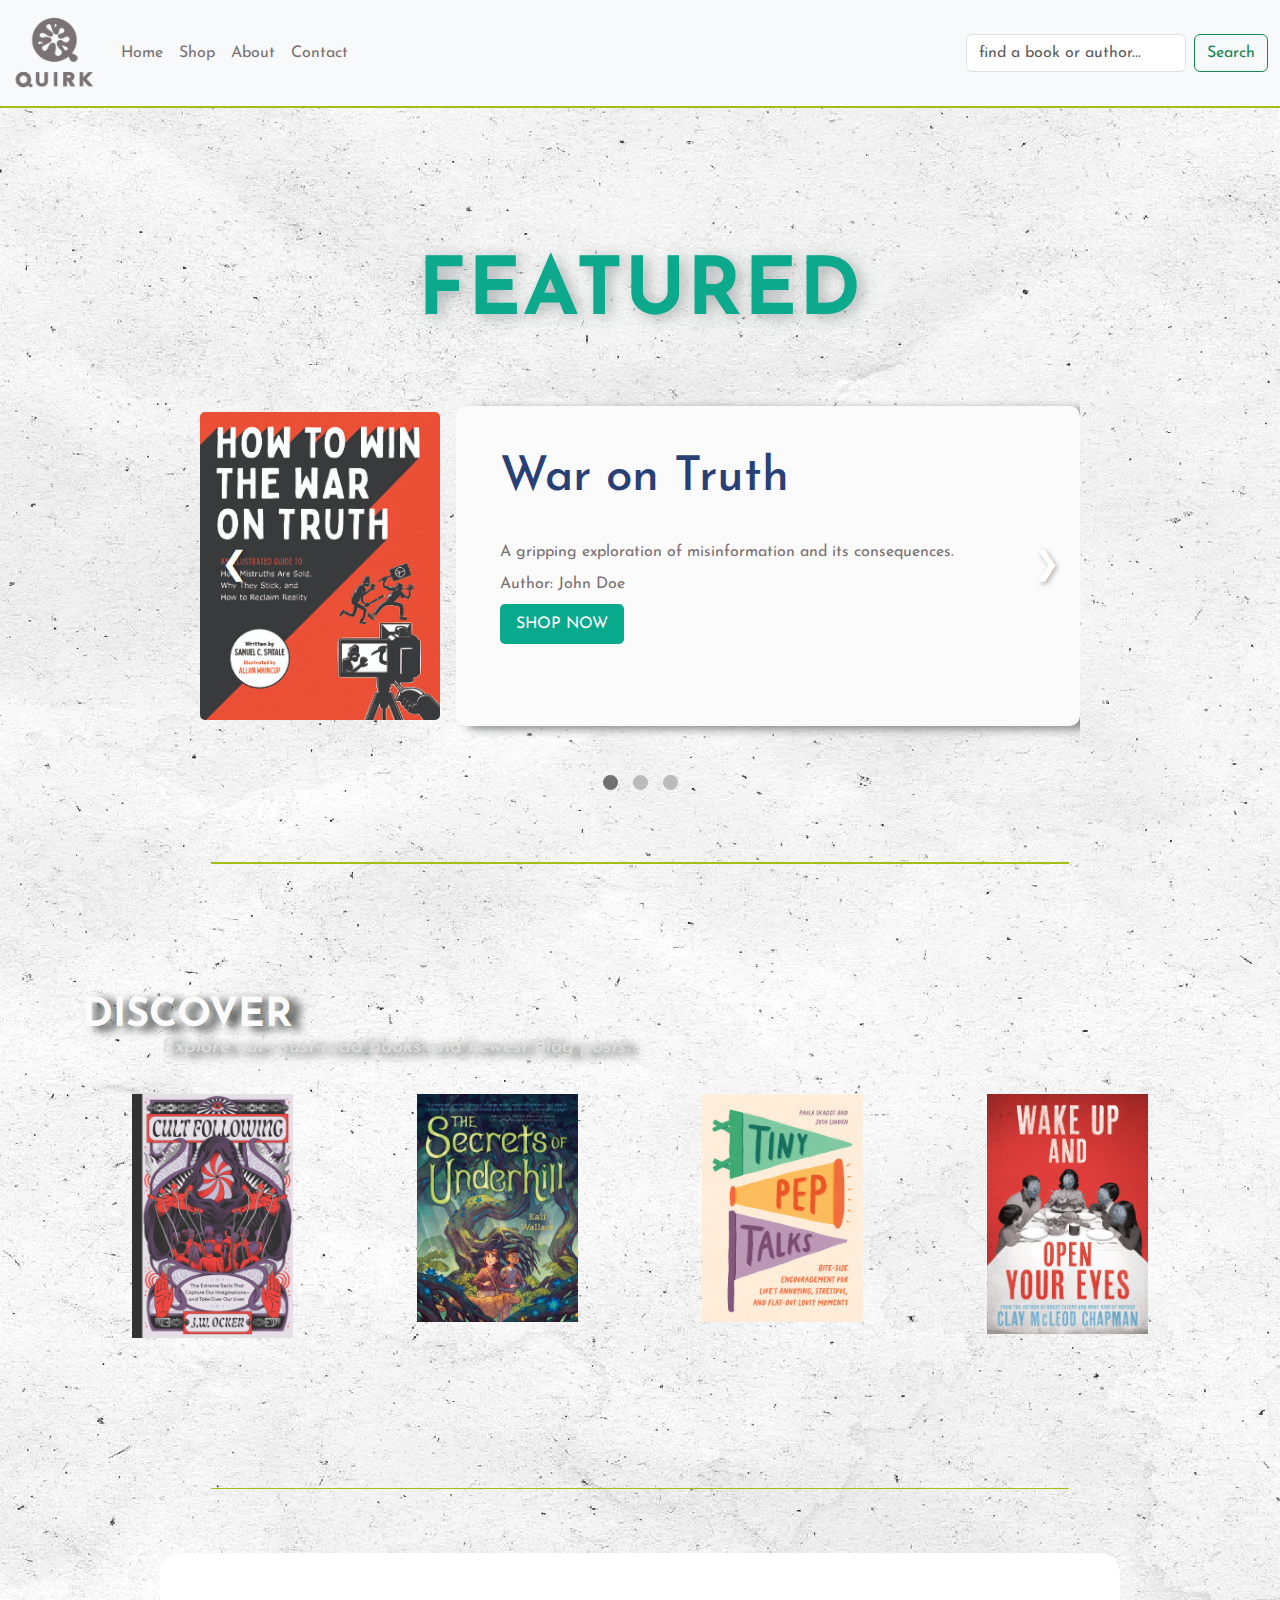
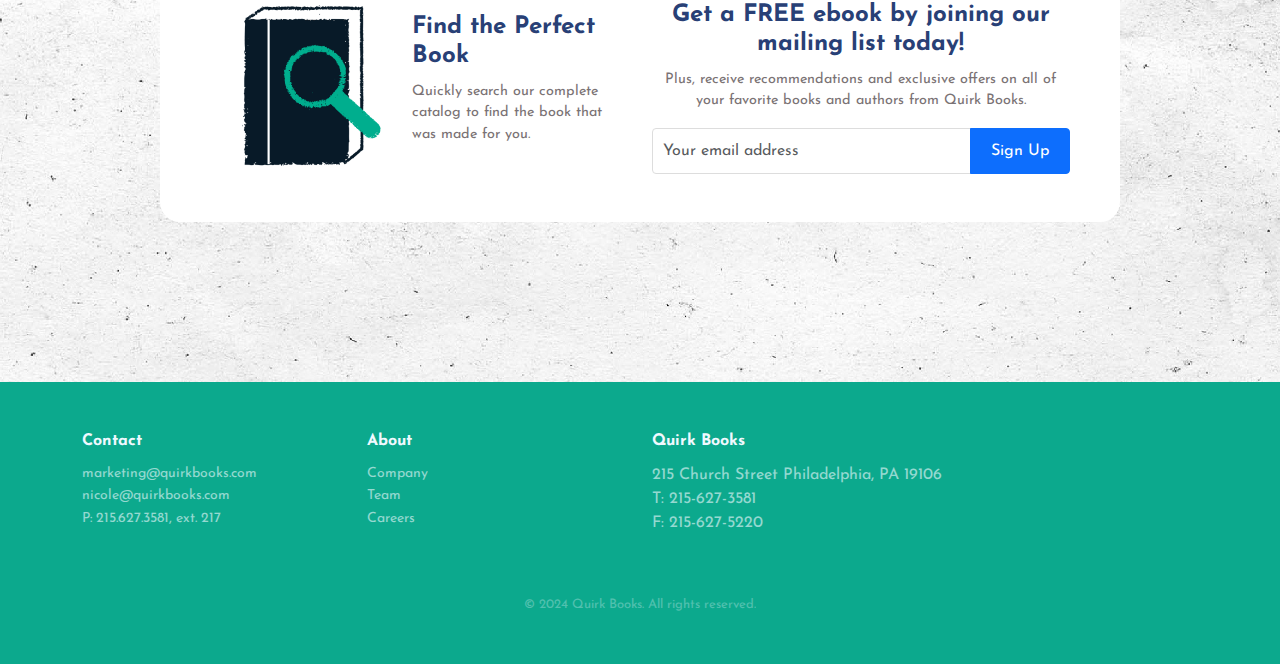
<file: index.html>
<!DOCTYPE html>
<html lang="en">

<head>
  <meta charset="UTF-8" />
  <meta name="viewport" content="width=device-width, initial-scale=1.0" />
  <title>Home</title>

  <!-- Bootstrap CSS -->
  <link href="https://cdn.jsdelivr.net/npm/bootstrap@5.3.3/dist/css/bootstrap.min.css" rel="stylesheet" integrity="sha384-QWTKZyjpPEjISv5WaRU9OFeRpok6YctnYmDr5pNlyT2bRjXh0JMhjY6hW+ALEwIH" crossorigin="anonymous" />

  <!-- Google Font -->
  <link href="https://fonts.googleapis.com/css2?family=Josefin+Sans:wght@300;400;700&display=swap" rel="stylesheet" />

  <!-- Custom CSS -->
  <link rel="stylesheet" href="./assets/css/style.css" />
</head>

<body>
  <!-- Header -->
  <header class="header">
    <nav class="navbar navbar-expand-lg bg-body-tertiary">
      <div class="container-fluid">
        <a class="navbar-brand" href="./index.html">
          <img src="./assets/img/LOGO NAME.png" alt="Logo" class="logo" />
        </a>
        <button class="navbar-toggler" type="button" data-bs-toggle="collapse" data-bs-target="#navbarTogglerDemo02" aria-controls="navbarTogglerDemo02" aria-expanded="false" aria-label="Toggle navigation">
          <span class="navbar-toggler-icon"></span>
        </button>

        <div class="collapse navbar-collapse" id="navbarTogglerDemo02">
          <ul class="navbar-nav me-auto mb-2 mb-lg-0">
            <li class="nav-item"><a class="nav-link active" href="./index.html">Home</a></li>
            <li class="nav-item"><a class="nav-link active" href="./pages/shop/index.html">Shop</a></li>
            <li class="nav-item"><a class="nav-link active" href="./pages/About/index.html">About</a></li>
            <li class="nav-item"><a class="nav-link active" href="./pages/Contact/index.html">Contact</a></li>
          </ul>

          <form class="d-flex" role="search">
            <input class="form-control me-2" type="search" placeholder="find a book or author..." aria-label="Search" />
            <button class="btn btn-outline-success" type="submit">Search</button>
          </form>
        </div>
      </div>
    </nav>
    <div class="sticky-line"></div>
  </header>

  <main>
    <!-- Featured Section -->
    <section class="featured text-center py-5">
      <div class="container">
        <h1 class="mb-4">FEATURED</h1>
      </div>
    </section>

    <!-- Slideshow -->
    <div class="slideshow-container">
      <!-- Slide 1 -->
      <div class="mySlides fade">
        <div class="slide-content">
          <img src="./assets/img/WarOnTruth_final_72dpi.jpg" alt="Slide 1" />
          <div class="caption">
            <h3 class="slide-title">War on Truth</h3>
            <p class="slide-description">A gripping exploration of misinformation and its consequences.</p>
            <p class="slide-author">Author: John Doe</p>
            <button class="shop-now" onclick="window.location.href='./pages/Shop/index.html'">Shop Now</button>
          </div>
        </div>
      </div>

      <!-- Slide 2 -->
      <div class="mySlides fade">
        <div class="slide-content">
          <img src="./assets/img/taylor featured.jpg" alt="Slide 2" />
          <div class="caption">
            <h3 class="slide-title">Taylor Swift by the Book</h3>
            <p class="slide-description">The Literature Behind the Lyrics, from Fairy Tales to Tortured Poets</p>
            <p class="slide-author">By Rachel Feder, Tiffany Tatreau</p>
            <button class="shop-now">Shop Now</button>
          </div>
        </div>
      </div>

      <!-- Slide 3 -->
      <div class="mySlides fade">
        <div class="slide-content">
          <img src="./assets/img/MissP_NOWmovieburst-1.jpg" alt="Slide 3" />
          <div class="caption">
            <h3 class="slide-title">Miss P's Adventure</h3>
            <p class="slide-description">Follow the whimsical journey of Miss P in a world of wonder.</p>
            <p class="slide-author">Author: Alex Green</p>
            <button class="shop-now">Shop Now</button>
          </div>
        </div>
      </div>

      <a class="prev" onclick="plusSlides(-1)">&#10094;</a>
      <a class="next" onclick="plusSlides(1)">&#10095;</a>
    </div>

    <div class="dots-container">
      <span class="dot" onclick="currentSlide(1)"></span>
      <span class="dot" onclick="currentSlide(2)"></span>
      <span class="dot" onclick="currentSlide(3)"></span>
    </div>

    <hr class="hr-discover" />

    <!-- Discover Section -->
    <section class="discover py-5">
      <div class="container text-center">
        <h2 class="mb-4">DISCOVER</h2>
        <p>Explore our must-read books and newest blog posts.</p>
      </div>

      <!-- White Container for Images -->
      <div class="white-container py-5">
        <div class="container">
          <div class="row">
            <div class="col-md-3 col-6 mb-4">
              <div class="image-container">
                <a href="./pages/Shop/index.html">
                <img src="./assets/img/CultFollowing_final_300dpi-1-672x1024.jpg" alt="Image 1" class="img-fluid" />
              </a>
              </div>
            </div>
            <div class="col-md-3 col-6 mb-4">
              <div class="image-container">
                <a href="./pages/Shop/index.html">
                <img src="./assets/img/SecretsOfUnderhill_final_300dpi-719x1024.jpg" alt="Image 2" class="img-fluid" />
              </a>
              </div>
            </div>
            <div class="col-md-3 col-6 mb-4">
              <div class="image-container">
                <a href="./pages/Shop/index.html">
                <img src="./assets/img/TinyPepTalks_cover_final-717x1024.jpg" alt="Image 3" class="img-fluid" />
              </a>
              </div>
            </div>
            <div class="col-md-3 col-6 mb-4">
              <div class="image-container">
                <a href="./pages/Shop/index.html">
                <img src="./assets/img/WakeUpandOpenYourEyes_final_300dpi-683x1024.jpg" alt="Image 4" class="img-fluid" />
              </a>
              </div>
            </div>
          </div>
        </div>
      </div>
    </section>

    <hr class="hr-discover" />

    <!-- Call to Action Section -->
    <section class="cta">
      <div class="container">
        <div class="row d-flex align-items-center">
          <!-- First Column -->
          <div class="col-md-6">
            <div class="left-content">
              <a href="./pages/Shop/index.html">
              <img src="./assets/img/BOOK.webp" alt="Quirk Cat" class="img-fluid" />
            </a>
              <div>
                <h3>Find the Perfect Book</h3>
                <p>Quickly search our complete catalog to find the book that was made for you.</p>
              </div>
            </div>
          </div>

          <!-- Second Column -->
          <div class="col-md-6 text-center">
            <h3>Get a FREE ebook by joining our mailing list today!</h3>
            <p>Plus, receive recommendations and exclusive offers on all of your favorite books and authors from Quirk Books.</p>
            <div class="input-group">
              <input type="email" class="form-control" placeholder="Your email address" aria-label="Your email address" />
              <button class="btn btn-primary">Sign Up</button>
            </div>
          </div>
        </div>
      </div>
    </section>
  </main>

         <!-- Credit to https://epicbootstrap.com/snippets/footer-dark -->
  <div class="footer-dark">
    <footer>
      <div class="container">
        <div class="row">
          <div class="col-sm-6 col-md-3 item">
            <h3>Contact</h3>
            <ul>
              <li><a href="mailto:marketing@quirkbooks.com">marketing@quirkbooks.com</a></li>
              <li><a href="mailto:nicole@quirkbooks.com">nicole@quirkbooks.com</a></li>
              <li><a href="tel:+12156273581">P: 215.627.3581, ext. 217</a></li>
            </ul>
          </div>

          <div class="col-sm-6 col-md-3 item">
            <h3>About</h3>
            <ul>
              <li><a href="./pages/Contact/index.html">Company</a></li>
              <li><a href="./pages/Contact/index.htm">Team</a></li>
              <li><a href="./pages/Contact/index.html">Careers</a></li>
            </ul>
          </div>

          <div class="col-md-6 item text">
            <h3>Quirk Books</h3>
            <p>
              215 Church Street Philadelphia, PA 19106<br />
              T: 215-627-3581<br />
              F: 215-627-5220
            </p>
          </div>
        </div>
        <p class="copyright">© 2024 Quirk Books. All rights reserved.</p>
      </div>
    </footer>
  </div>

  <!-- Scripts -->
  <script src="https://cdnjs.cloudflare.com/ajax/libs/jquery/3.2.1/jquery.min.js"></script>
  <script src="https://cdnjs.cloudflare.com/ajax/libs/twitter-bootstrap/4.1.3/js/bootstrap.bundle.min.js"></script>
  <script src="https://cdn.jsdelivr.net/npm/bootstrap@5.3.3/dist/js/bootstrap.bundle.min.js" integrity="sha384-YvpcrYf0tY3lHB60NNkmXc5s9fDVZLESaAA55NDzOxhy9GkcIdslK1eN7N6jIeHz" crossorigin="anonymous"></script>
  <script src="./assets/js/script.js"></script>
</body>

</html>
</file>
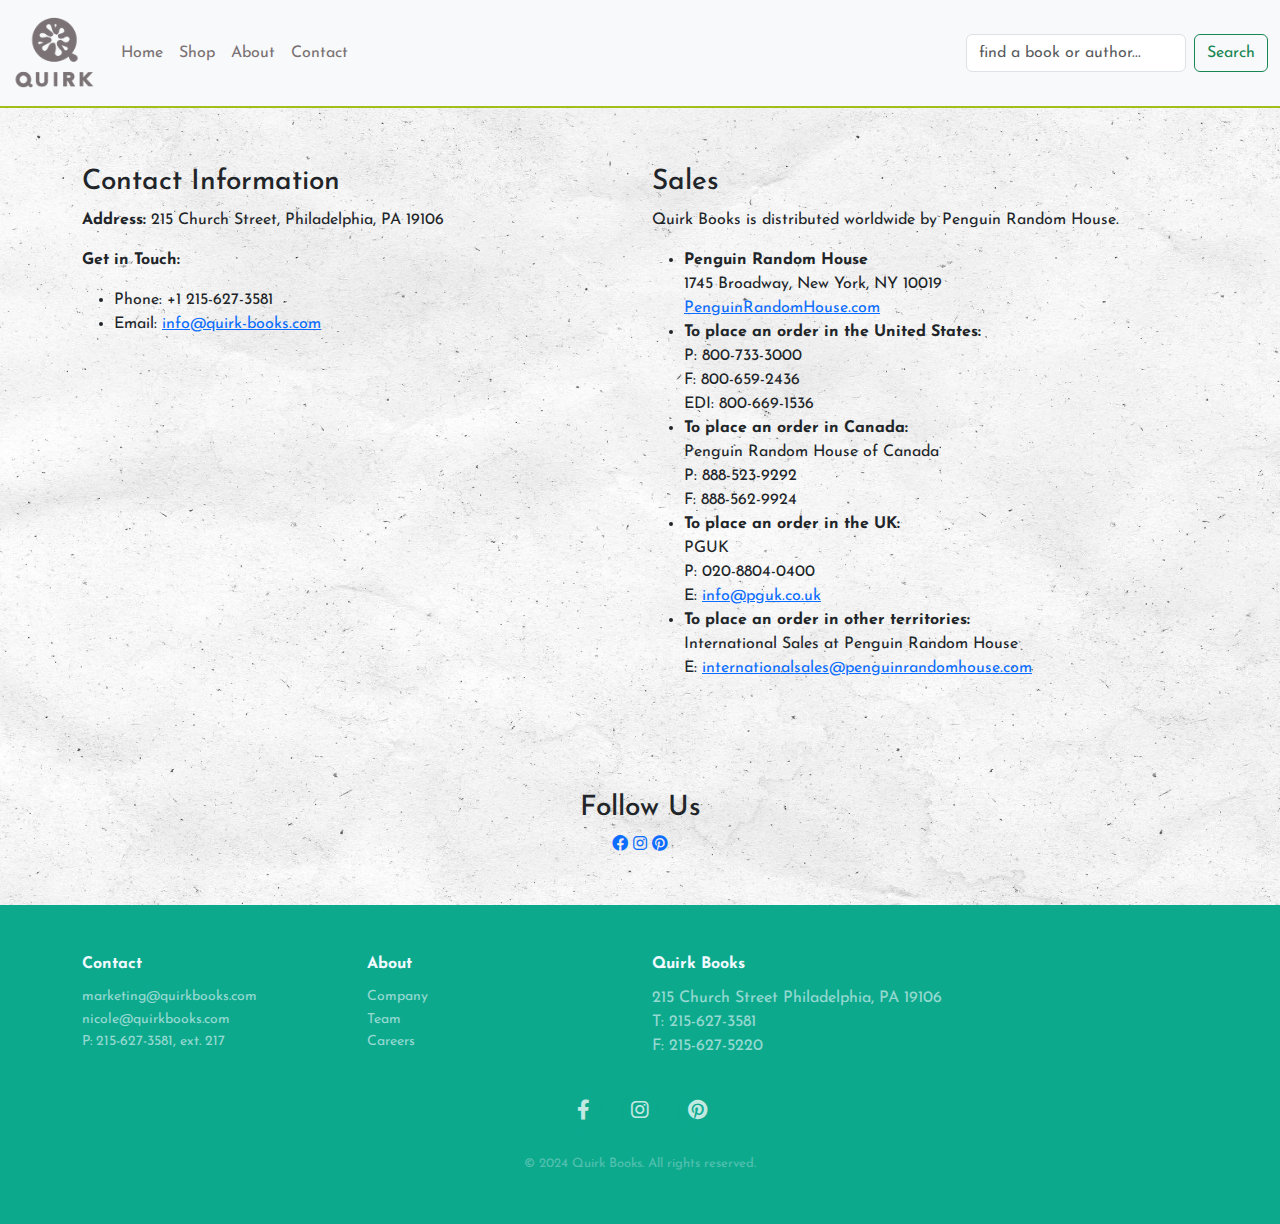
<file: pages/Contact/index.html>
<!DOCTYPE html>
<html lang="en">
<head>
  <meta charset="UTF-8" />
  <meta name="viewport" content="width=device-width, initial-scale=1.0" />
  <title>Contact</title>
  <!-- External Stylesheets -->
  <link href="https://cdn.jsdelivr.net/npm/bootstrap@5.3.3/dist/css/bootstrap.min.css" rel="stylesheet" />
  <link href="https://fonts.googleapis.com/css2?family=Josefin+Sans:wght@300;400;700&display=swap" rel="stylesheet" />
  <link rel="stylesheet" href="./assets/css/style.css" />
  <!-- Font Awesome Icons -->
  <link rel="stylesheet" href="https://cdnjs.cloudflare.com/ajax/libs/font-awesome/6.0.0-beta3/css/all.min.css">
</head>

<body>
  <header class="header">
    <!-- Navigation Bar -->
    <nav class="navbar navbar-expand-lg bg-body-tertiary">
      <div class="container-fluid">
        <a class="navbar-brand" href="#"><img src="../../assets/img/LOGO NAME.png" alt="Logo" class="logo" /></a>
        <button class="navbar-toggler" type="button" data-bs-toggle="collapse" data-bs-target="#navbarTogglerDemo02" aria-controls="navbarTogglerDemo02" aria-expanded="false" aria-label="Toggle navigation">
          <span class="navbar-toggler-icon"></span>
        </button>
        <div class="collapse navbar-collapse" id="navbarTogglerDemo02">
          <ul class="navbar-nav me-auto mb-2 mb-lg-0">
            <li class="nav-item"><a class="nav-link active" href="../../index.html">Home</a></li>
            <li class="nav-item"><a class="nav-link active" href="../shop/index.html">Shop</a></li>
            <li class="nav-item"><a class="nav-link active" href="../About/">About</a></li>
            <li class="nav-item"><a class="nav-link active" href="./index.html">Contact</a></li>
          </ul>
          <form class="d-flex" role="search">
            <input class="form-control me-2" type="search" placeholder="find a book or author..." aria-label="Search" />
            <button class="btn btn-outline-success" type="submit">Search</button>
          </form>
        </div>
      </div>
    </nav>
    <div class="sticky-line"></div>
  </header>

  <!-- Contact Us Section -->
  <section class="contact-us py-5">
    <div class="container">
      <div class="row">
        <!-- Left Column: Contact Information -->
        <div class="col-md-6">
          <h3>Contact Information</h3>
          <p><strong>Address:</strong> 215 Church Street, Philadelphia, PA 19106</p>
          <p><strong>Get in Touch:</strong></p>
          <ul>
            <li>Phone: +1 215-627-3581</li>
            <li>Email: <a href="mailto:info@quirk-books.com">info@quirk-books.com</a></li>
          </ul>
        </div>

        <!-- Right Column: Sales Information -->
        <div class="col-md-6">
          <h3>Sales</h3>
          <p>Quirk Books is distributed worldwide by Penguin Random House.</p>
          <ul>
            <li><strong>Penguin Random House</strong><br />1745 Broadway, New York, NY 10019<br /><a href="https://www.penguinrandomhouse.com" target="_blank">PenguinRandomHouse.com</a></li>
            <li><strong>To place an order in the United States:</strong><br />P: 800-733-3000<br />F: 800-659-2436<br />EDI: 800-669-1536</li>
            <li><strong>To place an order in Canada:</strong><br />Penguin Random House of Canada<br />P: 888-523-9292<br />F: 888-562-9924</li>
            <li><strong>To place an order in the UK:</strong><br />PGUK<br />P: 020-8804-0400<br />E: <a href="mailto:info@pguk.co.uk">info@pguk.co.uk</a></li>
            <li><strong>To place an order in other territories:</strong><br />International Sales at Penguin Random House<br />E: <a href="mailto:internationalsales@penguinrandomhouse.com">internationalsales@penguinrandomhouse.com</a></li>
          </ul>
        </div>
      </div>
    </div>
  </section>

  <!-- Social Media Section -->
  <section class="social-media-section py-5">
    <div class="container text-center">
      <h3>Follow Us</h3>
      <div class="social-media-links">
        <a href="https://www.facebook.com/QuirkBooks" class="social-icon"><i class="fab fa-facebook"></i></a>
        <a href="https://www.instagram.com/quirkbooks?igsh=bTJjbGo1YXI2anQ1" class="social-icon"><i class="fab fa-instagram"></i></a>
        <a href="https://ph.pinterest.com/quirkbooks/" class="social-icon"><i class="fab fa-pinterest"></i></a>
      </div>
    </div>
  </section>

  <!-- Footer -->
  <div class="footer-dark">
    <footer>
      <div class="container">
        <div class="row">
          <div class="col-sm-6 col-md-3 item">
            <h3>Contact</h3>
            <ul>
              <li><a href="mailto:marketing@quirkbooks.com">marketing@quirkbooks.com</a></li>
              <li><a href="mailto:nicole@quirkbooks.com">nicole@quirkbooks.com</a></li>
              <li><a href="tel:+12156273581">P: 215-627-3581, ext. 217</a></li>
            </ul>
          </div>
          <div class="col-sm-6 col-md-3 item">
            <h3>About</h3>
            <ul>
              <li><a href="#">Company</a></li>
              <li><a href="#">Team</a></li>
              <li><a href="#">Careers</a></li>
            </ul>
          </div>
          <div class="col-md-6 item text">
            <h3>Quirk Books</h3>
            <p>215 Church Street Philadelphia, PA 19106<br />T: 215-627-3581<br />F: 215-627-5220</p>
          </div>
          <div class="col item social">
            <a href="https://www.facebook.com" target="_blank"><i class="fab fa-facebook-f"></i></a>
            <a href="https://www.instagram.com" target="_blank"><i class="fab fa-instagram"></i></a>
            <a href="https://www.pinterest.com" target="_blank"><i class="fab fa-pinterest"></i></a>
          </div>
        </div>
        <p class="copyright">© 2024 Quirk Books. All rights reserved.</p>
      </div>
    </footer>
  </div>

  <!-- Scripts -->
  <script src="https://cdnjs.cloudflare.com/ajax/libs/jquery/3.2.1/jquery.min.js"></script>
  <script src="https://cdnjs.cloudflare.com/ajax/libs/twitter-bootstrap/4.1.3/js/bootstrap.bundle.min.js"></script>
  <script src="https://cdn.jsdelivr.net/npm/bootstrap@5.3.3/dist/js/bootstrap.bundle.min.js" integrity="sha384-YvpcrYf0tY3lHB60NNkmXc5s9fDVZLESaAA55NDzOxhy9GkcIdslK1eN7N6jIeHz" crossorigin="anonymous"></script>
  <script src="./assets/js/script.js"></script>
</body>
</html>
</file>
<file: assets/css/style.css>
/* General Styles */
body {
  font-family: "Josefin Sans", sans-serif;
  background-image: url(../img/background.jpeg);
  background-size: cover; /* Ensures the background covers the entire viewport without stretching */
  background-repeat: no-repeat; /* Prevents the image from repeating */
  background-position: center; /* Centers the image within the viewport */
}


.navbar-brand .logo {
  height: 5rem;
  width: auto;
}

.header {
  color: rgb(222, 221, 221);
  position: sticky;
  top: 0;
  z-index: 10;
  padding-bottom: 10px;
}

/* Sticky line at the bottom of the header */
.sticky-line {
  position: sticky;
  top: 0;
  height: 2px;
  background-color: #A0BF17;
  margin-top: 0;
  z-index: 5;
}

/* Active state within the navbar */
.navbar .nav-link.active {
  color: #7A7274;
  border-radius: 5px;
}

.navbar .nav-link.active:hover {
  color: #A0BF17;
}

/* Featured Section */
.featured {
  color: white;
  text-shadow: 5px 3px 15px #aab0b0;
  margin-top: 5rem;
  margin-bottom: -3rem;
  text-align: center;
}

.featured h1 {
  font-size: 5rem;
  color: #0CA98D;
  text-shadow:  (2px 2px 5px#FBFBFB);
  font-weight: bold;
  margin: 0 0 1rem;
  text-transform: uppercase;
  letter-spacing: 2px;

}

/* Slideshow Container */
.slideshow-container {
  max-width: 55rem;
  margin: 0.5rem auto 0;
  position: relative;
  overflow: hidden;
  display: flex;
  justify-content: center;
  align-items: center;
  min-height: 300px;
}

.slide-content {
  display: flex;
  align-items: center;
  gap: 1rem;
  justify-content: center;
  width: 100%;
}

.slide-content img {
  width: 15rem;
  height: auto;
  border-radius: 5px;
  object-fit: cover;
  margin: 0 auto;
}

/* Caption Styling */
.caption {
  text-align: left;
  padding: 5%;
  height: 20rem;
  flex: 1;
  background-color: #FBFBFB;
  box-shadow: 10px 3px 10px #838685;
  border-radius: 10px;
  margin-bottom: 2rem;
  margin-top: 2rem;

}

.caption h3 {
  font-size: 3rem;
  color: #284076;
  margin-bottom: 2rem;
}

.caption p {
  font-size: 1rem;
  color: #7a7274;
  margin-bottom: 0.5rem;
}

/* Shop Now Button */
.shop-now {
  display: inline-block;
  padding: 0.5rem 1rem;
  background-color: #09a98d;
  color: white;
  border: none;
  border-radius: 5px;
  cursor: pointer;
  text-transform: uppercase;
}

.shop-now:hover {
  background-color: #007d65;
}

/* Individual Slides */
.mySlides {
  display: none;
  opacity: 0;
  transition: opacity 1.5s ease-in-out;
  width: 100%;
  height: 85%;
  object-fit: cover;
}

.mySlides.active {
  display: block;
  opacity: 1;
}

/* Navigation Buttons */
.prev,
.next {
  cursor: pointer;
  position: absolute;
  top: 50%;
  padding: 1rem;
  background: rgba(0, 0, 0, 0);
  color: #fff;
  transform: translateY(-50%);
  z-index: 5;
  font-size: 2rem;
  width: 3rem;
  height: 3rem;
  text-decoration: none;
  display: flex;
  justify-content: center;
  align-items: center;
  text-shadow: 2px 2px 5px rgba(0, 0, 0, 0.3);
}

.prev:hover,
.next:hover {
  color: #fff;
  background-color: rgba(0, 0, 0, 0.1);
  text-shadow: 3px 3px 8px rgba(0, 0, 0, 0.6);
}

.prev {
  left: 10px;
}

.next {
  right: 10px;
}

/* Dots Navigation */
.dots-container {
  text-align: center;
  margin-top: 1rem;
}

.dot {
  cursor: pointer;
  height: 15px;
  width: 15px;
  margin: 0 5px;
  background-color: #bbb;
  border-radius: 50%;
  display: inline-block;
}

.dot.active {
  background-color: #717171;
}

.dot:hover {
  background-color: #303433;
}

/* Fade Animation */
.fade {
  animation-name: fade;
  animation-duration: 1.5s;
}

@keyframes fade {
  from {
    opacity: 0.4;
  }
  to {
    opacity: 1;
  }
}

/* Discover Section */
/* Discover Section */
.discover {
  margin-top: 5rem;
  background-image: url(https://www.quirkbooks.com/wp-content/uploads/2022/10/Website-Banners-01.jpg);
  background-size: cover; /* Keep the background proportional */
  background-position: center;
  background-repeat: no-repeat;
  height: 30rem; /* Fixed height */
}

/* Image in Discover Section */
.discover img {
  width: 70%; /* Adjust size proportionally */
  max-width: 600px; /* Add a maximum size for large screens */
  height: auto; /* Maintain aspect ratio */
  display: block; /* Ensure centered alignment */
  margin: 0 auto; /* Horizontally center the image */
  transition: transform 0.3s ease, box-shadow 0.3s ease; /* Keep the hover effect */
}

/* Media Query for Responsiveness */
@media (max-width: 768px) {
  .discover {
    height: auto; /* Allow the container to adjust its height for small screens */
  }
  .discover img {
    width: 90%; /* Make the image slightly larger for small screens */
    max-width: none; /* Remove the upper limit on width for smaller screens */
  }
}


.discover h2 {
  color: #fbfbfb;
  text-shadow: 10px 4px 10px #303433; /* Corrected syntax */
  font-size: 2.5rem;
  font-weight: bold;
  text-align: left;
  margin-bottom: 1rem;
}

.discover p {
  color: #DEDDDD;
  text-shadow: 10px 3px 10px #303433; /* Corrected syntax */
  font-size: 1.25rem;
  text-align: left;
  font-style: italic;
  margin: -2rem 0 0 5rem;
}


/* Add a background color under the images */
.white-container {
  padding: 1rem;
  height: 20rem;
  border-radius: 10px;
  max-width: 1200px;
  margin: 0 auto;
}


.image-container {
  padding: 1rem;
  margin-top: -2rem;
  border-radius: 10px;
}

.hr-discover {
  border: none;
  height: 1.5px;
  background-color: #A0BF17;
  width: 67%;
  margin: 4rem auto;
  opacity: 1;
}



/* Find Book Section */
.cta {
  padding: 3%;
  flex: 1;
  display: flex;
  justify-content: center;
  background-color: #ffffff;
  border-radius: 20px;
  margin: 4rem 10rem 10rem;
}

.cta .left-content {
  display: flex;
  align-items: center;
  justify-content: flex-start;
}

.cta .left-content img {
  max-width: 12rem;
  margin-right: 10px;
}

.cta h3 {
  font-size: 1.5rem;
  color: #284076;
  font-weight: bold;
  margin-bottom: 10px;
}

.cta p {
  font-size: 0.9rem;
  color: #7A7274;
}

.cta {
  color: #7A7274;
  padding: 3%;
}

.cta btn-primary {
  color: #0CA98D;
}


.input-group input {
  border: 1px solid #ddd;
  padding: 10px;
  border-radius: 4px 0 0 4px;
  flex: 1;
}

.input-group .btn {
  border-radius: 0 4px 4px 0;
  padding: 10px 20px;
}

/* Footer */
.footer-dark {
  padding:50px 0;
  color:#f0f9ff;
  background-color:#0CA98D;
}

.footer-dark h3 {
  margin-top:0;
  margin-bottom:12px;
  font-weight:bold;
  font-size:16px;
}

.footer-dark ul {
  padding:0;
  list-style:none;
  line-height:1.6;
  font-size:14px;
  margin-bottom:0;
}

.footer-dark ul a {
  color:inherit;
  text-decoration:none;
  opacity:0.6;
}

.footer-dark ul a:hover {
  opacity:0.8;
}

@media (max-width:767px) {
  .footer-dark .item:not(.social) {
    text-align:center;
    padding-bottom:20px;
  }
}

.footer-dark .item.text {
  margin-bottom:36px;
}

@media (max-width:767px) {
  .footer-dark .item.text {
    margin-bottom:0;
  }
}

.footer-dark .item.text p {
  opacity:0.6;
  margin-bottom:0;
}

.footer-dark .item.social {
  text-align:center;
}

@media (max-width:991px) {
  .footer-dark .item.social {
    text-align:center;
    margin-top:20px;
  }
}

.footer-dark .item.social > a {
  font-size:20px;
  width:36px;
  height:36px;
  line-height:36px;
  display:inline-block;
  text-align:center;
  border-radius:50%;
  box-shadow:0 0 0 1px #0CA98D;
  margin:0 8px;
  color:#fff;
  opacity:0.75;
}

.footer-dark .item.social > a:hover {
  opacity:0.9;
}

.footer-dark .copyright {
  text-align:center;
  padding-top:24px;
  opacity:0.3;
  font-size:13px;
  margin-bottom:0;
}

/* Responsive Design */
@media (max-width: 768px) {
  .cta .row {
    flex-direction: column;
    text-align: center;
  }

  .cta .left-content {
    flex-direction: column;
    text-align: center;
  }

  .input-group {
    flex-direction: column;
  }

  .input-group input {
    margin-bottom: 10px;
    border-radius: 4px;
  }

  .input-group .btn {
    width: 100%;
    border-radius: 4px;
  }
}
</file>
<file: pages/Contact/assets/css/style.css>
/* General Styles */
body {
  font-family: "Josefin Sans", sans-serif;
  background-image: url(../../../../assets/img/background.jpeg);
  background-size: cover;
  background-repeat: no-repeat;
  background-position: center;
}

.navbar-brand .logo {
  height: 5rem;
  width: auto;
}

.header {
  color: rgb(222, 221, 221);
  position: sticky;
  top: 0;
  z-index: 10;
  padding-bottom: 10px;
}

.sticky-line {
  position: sticky;
  top: 0;
  height: 2px;
  background-color: #A0BF17;
  margin-top: 0;
  z-index: 5;
}

/* Active state within the navbar */
.navbar .nav-link.active {
  color: #7A7274;
  border-radius: 5px;
}

.navbar .nav-link.active:hover {
  color: #A0BF17;
}

/* Header */
.header {
  color: rgb(222, 221, 221);
  position: sticky;
  top: 0;
  z-index: 10;
  padding-bottom: 10px;
}

/* Content */
.banner {
  position: relative;
  overflow: hidden;
}

.banner img {
  height: 400px;
  object-fit: cover;
  width: 100%;
}

.banner-overlay {
  position: absolute;
  top: 0;
  left: 0;
  width: 100%;
  height: 100%;
  background-color: rgba(0, 0, 0, 0.4);
  display: flex;
  align-items: center;
  justify-content: center;
}

.banner-title {
  color: #fff;
  font-size: 3.5rem;
  text-align: center;
}

.paragraph-intro {
  font-size: 1.2rem;
  color: #342d2c;
  margin-bottom: 1rem;
  text-align: center;
  margin-bottom: 8rem;
}

.hr-divider {
  border: none;
  height: 3px;
  width: 60%;
  background-color: #a0bf17;
  margin: 1rem auto;
  opacity: 0.9;
}

.timeline-image-container {
  text-align: center;
}

.timeline-image {
  max-width: 100%;
  height: auto;
}

/* Timeline Styles */
.timeline {
  padding: 2rem 0;
}

.timeline h2 {
  font-size: 3rem;
  font-weight: bold;
  color: #333;
  text-align: center;
}

.timeline-image-container {
  display: flex;
  justify-content: center;
  align-items: center;
  padding: 1rem;
}

.timeline-image {
  width: 100%;
  max-width: 800px;
  height: auto;
  border-radius: 10px;
  background-color: #fff;
  box-shadow: 0 4px 15px rgba(0, 0, 0, 0.2);
}

/* Footer */
.footer-dark {
  padding: 50px 0;
  color: #f0f9ff;
  background-color: #0CA98D;
}

.footer-dark h3 {
  margin-top: 0;
  margin-bottom: 12px;
  font-weight: bold;
  font-size: 16px;
}

.footer-dark ul {
  padding: 0;
  list-style: none;
  line-height: 1.6;
  font-size: 14px;
  margin-bottom: 0;
}

.footer-dark ul a {
  color: inherit;
  text-decoration: none;
  opacity: 0.6;
}

.footer-dark ul a:hover {
  opacity: 0.8;
}

@media (max-width: 767px) {
  .footer-dark .item:not(.social) {
    text-align: center;
    padding-bottom: 20px;
  }
}

.footer-dark .item.text {
  margin-bottom: 36px;
}

@media (max-width: 767px) {
  .footer-dark .item.text {
    margin-bottom: 0;
  }
}

.footer-dark .item.text p {
  opacity: 0.6;
  margin-bottom: 0;
}

.footer-dark .item.social {
  text-align: center;
}

@media (max-width: 991px) {
  .footer-dark .item.social {
    text-align: center;
    margin-top: 20px;
  }
}

.footer-dark .item.social > a {
  font-size: 20px;
  width: 36px;
  height: 36px;
  line-height: 36px;
  display: inline-block;
  text-align: center;
  border-radius: 50%;
  box-shadow: 0 0 0 1px #0CA98D;
  margin: 0 8px;
  color: #fff;
  opacity: 0.75;
}

.footer-dark .item.social > a:hover {
  opacity: 0.9;
}

.footer-dark .copyright {
  text-align: center;
  padding-top: 24px;
  opacity: 0.3;
  font-size: 13px;
  margin-bottom: 0;
}
/* Responsive Design */
@media (max-width: 768px) {
  .banner img {
    height: 300px;
  }

  .banner-title {
    font-size: 2rem;
    padding: 1rem;
  }

  .paragraph-intro {
    font-size: 1rem;
    margin-bottom: 5rem;
  }

  .timeline h2 {
    font-size: 2.5rem;
  }

  .timeline-image {
    max-width: 90%;
  }

  .hr-divider {
    width: 80%;
  }
}

@media (max-width: 480px) {
  .banner img {
    height: 200px;
  }

  .banner-title {
    font-size: 1.8rem;
  }

  .paragraph-intro {
    font-size: 0.9rem;
    margin-bottom: 4rem;
  }

  .timeline h2 {
    font-size: 2rem;
  }

  .timeline-image {
    max-width: 100%;
  }

  .hr-divider {
    width: 90%;
  }
}
</file>
